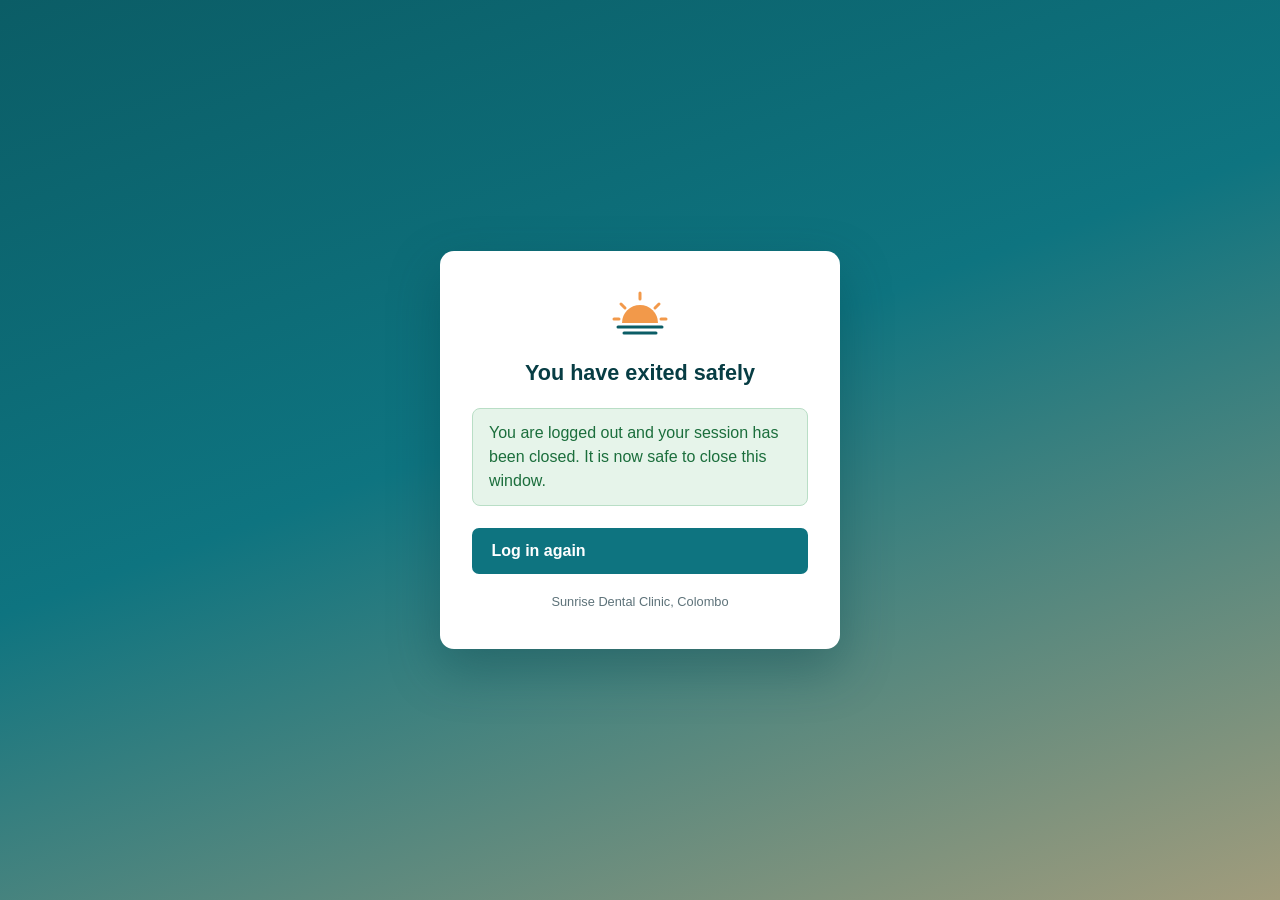
<file: src/main/webapp/exit.html>
<!DOCTYPE html>
<html lang="en">
<head>
    <meta charset="UTF-8">
    <meta name="viewport" content="width=device-width, initial-scale=1">
    <title>Goodbye - Sunrise Dental Clinic</title>
    <link rel="stylesheet" href="css/style.css">
</head>
<body>
<main class="center-page">
    <div class="login-card">
        <div class="login-brand">
            <span id="logo"></span>
            <h1>You have exited safely</h1>
        </div>
        <div class="msg success" role="status">
            You are logged out and your session has been closed. It is now safe to close this window.
        </div>
        <a class="btn" href="login.html">Log in again</a>
        <p class="login-foot">Sunrise Dental Clinic, Colombo</p>
    </div>
</main>
<script src="js/common.js"></script>
<script>
    document.getElementById('logo').innerHTML = LOGO_SVG;
</script>
</body>
</html>
</file>
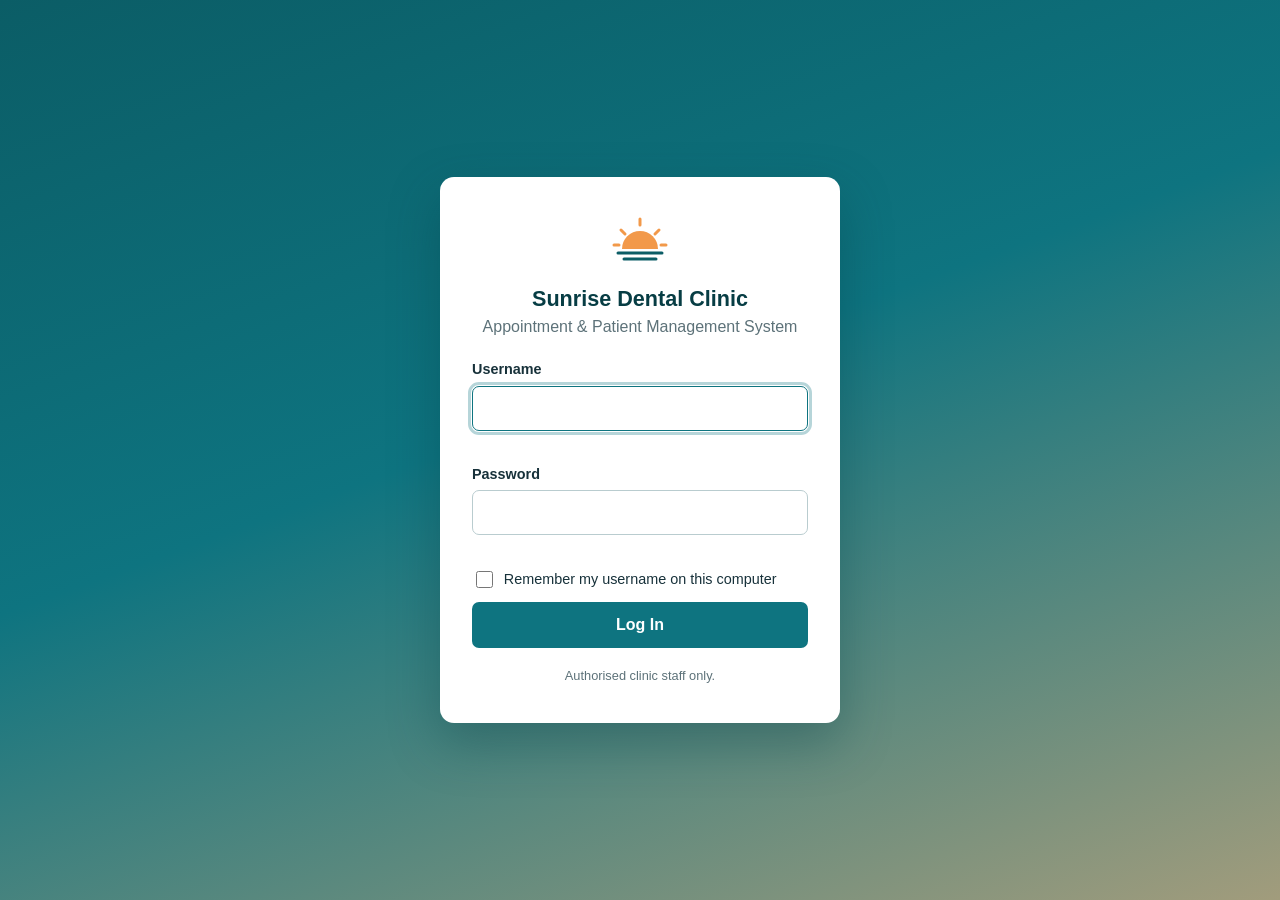
<file: src/main/webapp/login.html>
<!DOCTYPE html>
<html lang="en">
<head>
    <meta charset="UTF-8">
    <meta name="viewport" content="width=device-width, initial-scale=1">
    <title>Staff Login - Sunrise Dental Clinic</title>
    <link rel="stylesheet" href="css/style.css">
</head>
<body>
<main class="center-page">
    <div class="login-card">
        <div class="login-brand">
            <span id="logo"></span>
            <h1>Sunrise Dental Clinic</h1>
            <p class="muted">Appointment &amp; Patient Management System</p>
        </div>

        <div id="message" class="hidden"></div>

        <form id="login-form" novalidate>
            <div class="field">
                <label for="username">Username</label>
                <input type="text" id="username" name="username" maxlength="30" autocomplete="username">
                <div class="field-error"></div>
            </div>
            <div class="field">
                <label for="password">Password</label>
                <input type="password" id="password" name="password" maxlength="100" autocomplete="current-password">
                <div class="field-error"></div>
            </div>
            <label class="check">
                <input type="checkbox" id="rememberMe" name="rememberMe">
                Remember my username on this computer
            </label>
            <button type="submit" class="btn" id="login-button">Log In</button>
        </form>

        <p class="login-foot">Authorised clinic staff only.</p>
    </div>
</main>

<script src="js/common.js"></script>
<script>
    const form = document.getElementById('login-form');
    const message = document.getElementById('message');
    const button = document.getElementById('login-button');
    document.getElementById('logo').innerHTML = LOGO_SVG;

    function readCookie(name) {
        const found = document.cookie.split('; ').find(function (part) { return part.startsWith(name + '='); });
        return found ? decodeURIComponent(found.substring(name.length + 1)) : '';
    }

    const remembered = readCookie('sdc_last_user');
    if (remembered) {
        form.elements.username.value = remembered;
        form.elements.rememberMe.checked = true;
        form.elements.password.focus();
    } else {
        form.elements.username.focus();
    }

    if (queryParam('expired')) {
        showMessage(message, 'info', 'Your session has ended. Please log in again.');
    }

    form.addEventListener('submit', async function (event) {
        event.preventDefault();
        hideMessage(message);

        const username = form.elements.username.value.trim();
        const password = form.elements.password.value;
        const errors = {};
        if (!username) { errors.username = 'Username is required.'; }
        if (!password) { errors.password = 'Password is required.'; }
        showFieldErrors(form, errors);
        if (Object.keys(errors).length > 0) { return; }

        button.disabled = true;
        button.textContent = 'Checking...';
        try {
            await api('POST', 'api/auth/login', {
                username: username,
                password: password,
                rememberMe: form.elements.rememberMe.checked
            });
            location.replace('index.html');
        } catch (error) {
            showFieldErrors(form, error.fields);
            showMessage(message, 'error', error.message);
            form.elements.password.value = '';
            form.elements.password.focus();
        } finally {
            button.disabled = false;
            button.textContent = 'Log In';
        }
    });
</script>
</body>
</html>
</file>
<file: src/main/webapp/css/style.css>
:root {
    --teal-900: #073d44;
    --teal-700: #0b5d66;
    --teal-600: #0e7480;
    --teal-100: #d9eeec;
    --mint: #eef7f5;
    --sun: #f2994a;
    --sun-dark: #d97a26;
    --ink: #17313a;
    --muted: #5d7279;
    --line: #d5e2e3;
    --page: #f4f8f8;
    --white: #ffffff;
    --danger: #b3261e;
    --danger-bg: #fdecea;
    --ok: #1b6e3c;
    --ok-bg: #e6f4ea;
    --warn: #8a5a00;
    --warn-bg: #fff4d6;
    --radius: 10px;
    --shadow: 0 1px 2px rgba(7, 61, 68, 0.06), 0 6px 20px rgba(7, 61, 68, 0.07);
}

* { box-sizing: border-box; }

html { font-size: 16px; }

body {
    margin: 0;
    font-family: "Segoe UI", -apple-system, BlinkMacSystemFont, "Helvetica Neue", Arial, sans-serif;
    color: var(--ink);
    background: var(--page);
    line-height: 1.5;
}

h1, h2, h3 { margin: 0 0 0.5rem; line-height: 1.25; color: var(--teal-900); }
h1 { font-size: 1.6rem; }
h2 { font-size: 1.2rem; }
h3 { font-size: 1rem; }
p { margin: 0 0 0.8rem; }
a { color: var(--teal-600); }

.muted { color: var(--muted); }
.hidden { display: none !important; }
.right { text-align: right; }
.nowrap { white-space: nowrap; }

.topbar {
    background: var(--teal-700);
    color: var(--white);
    box-shadow: 0 2px 8px rgba(7, 61, 68, 0.25);
}
.topbar-inner {
    max-width: 1120px;
    margin: 0 auto;
    padding: 0.7rem 1.2rem;
    display: flex;
    align-items: center;
    justify-content: space-between;
    gap: 1rem;
    flex-wrap: wrap;
}
.brand { display: flex; align-items: center; gap: 0.65rem; color: var(--white); text-decoration: none; }
.brand svg { width: 38px; height: 38px; flex: none; }
.brand-name { font-size: 1.15rem; font-weight: 700; letter-spacing: 0.2px; }
.brand-sub { font-size: 0.75rem; opacity: 0.85; display: block; font-weight: 400; }
.userbox { font-size: 0.88rem; text-align: right; }
.userbox strong { display: block; }
.role-tag {
    display: inline-block; margin-top: 2px; padding: 1px 8px; border-radius: 99px;
    background: rgba(255, 255, 255, 0.18); font-size: 0.72rem; letter-spacing: 0.4px;
}

.mainnav { background: var(--teal-900); }
.mainnav ul {
    max-width: 1120px; margin: 0 auto; padding: 0 0.6rem; list-style: none;
    display: flex; flex-wrap: wrap;
}
.mainnav a, .mainnav button {
    display: block; padding: 0.65rem 0.85rem; color: #d7ecee; text-decoration: none;
    font: inherit; font-size: 0.92rem; background: none; border: 0; cursor: pointer;
    border-bottom: 3px solid transparent;
}
.mainnav a:hover, .mainnav button:hover { color: var(--white); background: rgba(255, 255, 255, 0.08); }
.mainnav a.active { color: var(--white); border-bottom-color: var(--sun); font-weight: 600; }
.mainnav .push-right { margin-left: auto; }
.mainnav button.exit { color: #ffd7b0; }

.container { max-width: 1120px; margin: 0 auto; padding: 1.5rem 1.2rem 3rem; }
.page-head { margin-bottom: 1.2rem; }
.page-head p { color: var(--muted); margin: 0; }

.card {
    background: var(--white); border: 1px solid var(--line); border-radius: var(--radius);
    box-shadow: var(--shadow); padding: 1.3rem 1.4rem; margin-bottom: 1.2rem;
}
.card > h2:first-child { padding-bottom: 0.6rem; border-bottom: 1px solid var(--line); margin-bottom: 1rem; }

.grid-2 { display: grid; grid-template-columns: 1fr 1fr; gap: 1rem 1.4rem; }
.span-2 { grid-column: 1 / -1; }

.menu-grid { display: grid; grid-template-columns: repeat(3, 1fr); gap: 1rem; }
.menu-tile {
    display: flex; gap: 0.9rem; align-items: flex-start; text-align: left;
    background: var(--white); border: 1px solid var(--line); border-radius: var(--radius);
    padding: 1.1rem 1.15rem; text-decoration: none; color: var(--ink); box-shadow: var(--shadow);
    font: inherit; cursor: pointer; transition: transform 0.12s ease, border-color 0.12s ease;
}
.menu-tile:hover, .menu-tile:focus-visible { transform: translateY(-2px); border-color: var(--teal-600); }
.menu-num {
    flex: none; width: 2.3rem; height: 2.3rem; border-radius: 50%;
    display: grid; place-items: center; font-weight: 700;
    background: var(--teal-100); color: var(--teal-700);
}
.menu-tile strong { display: block; color: var(--teal-900); margin-bottom: 0.15rem; }
.menu-tile span.desc { font-size: 0.88rem; color: var(--muted); }
.menu-tile.exit .menu-num { background: #fde6d2; color: var(--sun-dark); }

label { display: block; font-weight: 600; font-size: 0.9rem; margin-bottom: 0.3rem; }
label .req { color: var(--danger); }

input[type="text"], input[type="password"], input[type="tel"], input[type="date"], select, textarea {
    width: 100%; padding: 0.6rem 0.7rem; font: inherit; color: var(--ink);
    background: var(--white); border: 1px solid #b9cccf; border-radius: 7px;
}
textarea { resize: vertical; min-height: 4.2rem; }
input:focus, select:focus, textarea:focus, button:focus-visible, a:focus-visible {
    outline: 3px solid rgba(14, 116, 128, 0.3); outline-offset: 1px; border-color: var(--teal-600);
}
.field.invalid input, .field.invalid select, .field.invalid textarea { border-color: var(--danger); background: #fffafa; }
.field-error { color: var(--danger); font-size: 0.82rem; margin-top: 0.25rem; min-height: 1.1em; }
.hint { color: var(--muted); font-size: 0.8rem; margin-top: 0.2rem; }

.check { display: flex; align-items: center; gap: 0.5rem; font-weight: 400; }
.check input { width: 1.05rem; height: 1.05rem; }

.btn {
    display: inline-block; padding: 0.62rem 1.15rem; font: inherit; font-weight: 600;
    border-radius: 7px; border: 1px solid transparent; cursor: pointer; text-decoration: none;
    background: var(--teal-600); color: var(--white);
}
.btn:hover { background: var(--teal-700); }
.btn:disabled { opacity: 0.55; cursor: not-allowed; }
.btn.secondary { background: var(--white); color: var(--teal-700); border-color: #a9c3c6; }
.btn.secondary:hover { background: var(--mint); }
.btn.accent { background: var(--sun-dark); }
.btn.accent:hover { background: #bf6718; }
.btn.danger { background: var(--white); color: var(--danger); border-color: #e3b1ad; }
.btn.danger:hover { background: var(--danger-bg); }
.actions { display: flex; gap: 0.6rem; flex-wrap: wrap; margin-top: 1.1rem; }

.inline-form { display: flex; gap: 0.6rem; align-items: flex-end; flex-wrap: wrap; }
.inline-form .field { flex: 1 1 220px; max-width: 340px; }

.msg { padding: 0.75rem 1rem; border-radius: 8px; margin-bottom: 1rem; border: 1px solid; }
.msg.error { background: var(--danger-bg); color: var(--danger); border-color: #f1c4c0; }
.msg.success { background: var(--ok-bg); color: var(--ok); border-color: #b9dec6; }
.msg.info { background: var(--mint); color: var(--teal-700); border-color: var(--teal-100); }
.msg.warn { background: var(--warn-bg); color: var(--warn); border-color: #f0dca0; }

.details { display: grid; grid-template-columns: 180px 1fr; gap: 0.45rem 1rem; margin: 0; }
.details dt { color: var(--muted); font-size: 0.9rem; }
.details dd { margin: 0; font-weight: 600; }
.big-number { font-size: 1.5rem; font-weight: 700; color: var(--teal-700); letter-spacing: 0.5px; }

.badge { display: inline-block; padding: 2px 10px; border-radius: 99px; font-size: 0.78rem; font-weight: 700; letter-spacing: 0.3px; }
.badge.BOOKED { background: #e1effd; color: #14508f; }
.badge.COMPLETED { background: var(--ok-bg); color: var(--ok); }
.badge.CANCELLED { background: #eceff0; color: #5b6b70; }

.table-wrap { overflow-x: auto; }
table { width: 100%; border-collapse: collapse; font-size: 0.93rem; }
th, td { padding: 0.6rem 0.7rem; text-align: left; border-bottom: 1px solid var(--line); vertical-align: top; }
th { background: var(--mint); color: var(--teal-900); font-size: 0.82rem; text-transform: uppercase; letter-spacing: 0.4px; }
td.num, th.num { text-align: right; font-variant-numeric: tabular-nums; }
tbody tr:hover { background: #fafcfc; }
tfoot td { font-weight: 700; border-top: 2px solid var(--teal-600); border-bottom: 0; }
.bar { height: 8px; border-radius: 4px; background: var(--teal-600); min-width: 2px; }

.stats { display: grid; grid-template-columns: repeat(4, 1fr); gap: 0.8rem; margin-bottom: 1rem; }
.stat { background: var(--mint); border-radius: 8px; padding: 0.7rem 0.9rem; }
.stat b { display: block; font-size: 1.4rem; color: var(--teal-700); }
.stat span { font-size: 0.82rem; color: var(--muted); }

.receipt { max-width: 560px; margin: 0 auto; border: 1px solid var(--line); border-radius: var(--radius); padding: 1.6rem 1.8rem; background: var(--white); }
.receipt-head { text-align: center; border-bottom: 2px solid var(--teal-700); padding-bottom: 0.8rem; margin-bottom: 1rem; }
.receipt-head h2 { margin: 0; font-size: 1.35rem; }
.receipt-head p { margin: 0; font-size: 0.85rem; color: var(--muted); }
.receipt-title { text-align: center; font-weight: 700; letter-spacing: 2px; margin-bottom: 0.9rem; }
.receipt .details { grid-template-columns: 150px 1fr; font-size: 0.93rem; }
.receipt table { margin-top: 1rem; }
.receipt .total-row td { font-size: 1.1rem; font-weight: 700; border-top: 2px solid var(--ink); border-bottom: 0; }
.receipt-foot { text-align: center; font-size: 0.82rem; color: var(--muted); margin-top: 1.2rem; }

.center-page {
    min-height: 100vh; display: grid; place-items: center; padding: 1.5rem;
    background: linear-gradient(160deg, #0b5d66 0%, #0e7480 45%, #f2b27a 130%);
}
.login-card { width: 100%; max-width: 400px; background: var(--white); border-radius: 14px; padding: 2rem 2rem 1.6rem; box-shadow: 0 20px 50px rgba(7, 61, 68, 0.35); }
.login-brand { text-align: center; margin-bottom: 1.3rem; }
.login-brand svg { width: 64px; height: 64px; }
.login-brand h1 { font-size: 1.35rem; margin: 0.4rem 0 0.1rem; }
.login-card .field { margin-bottom: 0.9rem; }
.login-card .btn { width: 100%; margin-top: 0.4rem; }
.login-foot { text-align: center; font-size: 0.8rem; color: var(--muted); margin-top: 1.1rem; }

.help-section ol { margin: 0.3rem 0 0; padding-left: 1.3rem; }
.help-section li { margin-bottom: 0.3rem; }
.toc { display: flex; flex-wrap: wrap; gap: 0.5rem; padding: 0; margin: 0; list-style: none; }
.toc a { display: inline-block; padding: 0.3rem 0.8rem; border-radius: 99px; background: var(--mint); text-decoration: none; font-size: 0.9rem; }
kbd { background: #eef2f3; border: 1px solid #c9d6d8; border-bottom-width: 2px; border-radius: 4px; padding: 0 5px; font-size: 0.85em; }

.overlay { position: fixed; inset: 0; background: rgba(7, 40, 46, 0.55); display: grid; place-items: center; padding: 1rem; z-index: 50; }
.dialog { background: var(--white); border-radius: 12px; padding: 1.4rem 1.5rem; max-width: 420px; width: 100%; box-shadow: 0 20px 50px rgba(0, 0, 0, 0.3); }
.dialog .actions { justify-content: flex-end; }

@media (max-width: 820px) {
    .menu-grid { grid-template-columns: 1fr 1fr; }
    .stats { grid-template-columns: 1fr 1fr; }
    .mainnav .push-right { margin-left: 0; }
}
@media (max-width: 600px) {
    .grid-2, .menu-grid { grid-template-columns: 1fr; }
    .details, .receipt .details { grid-template-columns: 1fr; gap: 0 0; }
    .details dd { margin-bottom: 0.5rem; }
    .userbox { text-align: left; }
}

@media print {
    body { background: var(--white); }
    .topbar, .mainnav, .no-print, .actions, .overlay, .msg { display: none !important; }
    .container { padding: 0; max-width: none; }
    .card { box-shadow: none; border: 0; padding: 0; }
    .receipt { border: 1px solid #999; }
    th { background: #eee !important; }
}
</file>
